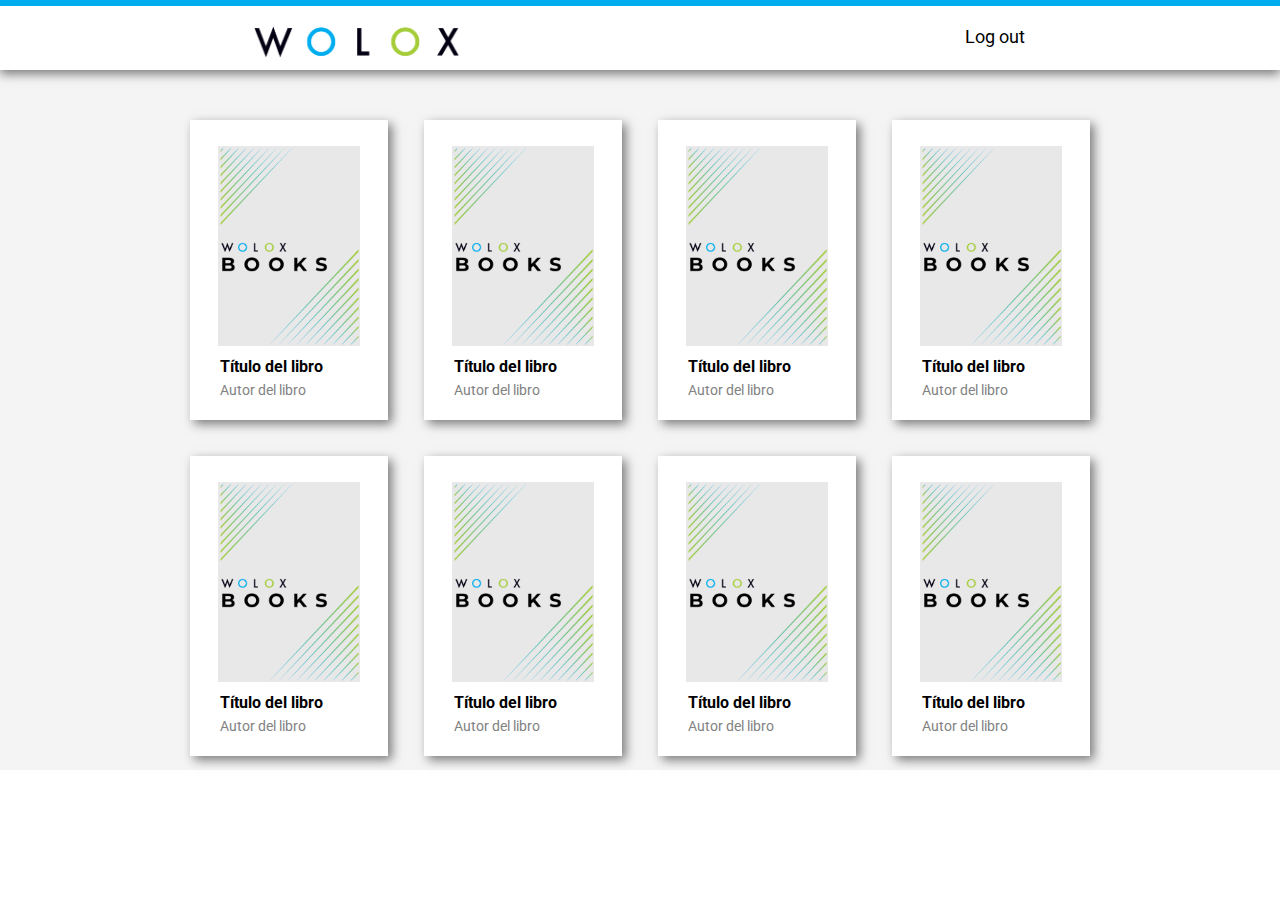
<file: listado-de-libros/index.html>
<!DOCTYPE html>
<html>
  <head>
    <meta charset="utf-8">
    <title>Listado de Libros</title>
    <link rel="stylesheet"  type="text/css" href="application.css">
  </head>

  <body>
    <nav class="nav-bar">
      <img class="logo-wolox" src="LogoWolox.png" alt="Logo Wolox">
      <a class="logout">Log out</a>
    </nav>
    <div class="container">
      <div class="all-book-cover">
        <div class= "cover">
          <img  class="book-cover" src="book-cover.png" alt="Book cover">
          <h3 class="book-title">Título del libro</h3>
          <h4 class="book-author">Autor del libro</h4>
        </div>
        <div class= "cover">
          <img  class= "book-cover" src="book-cover.png" alt="Book cover">
          <h3 class="book-title">Título del libro</h3>
          <h4 class="book-author">Autor del libro</h4>
        </div>
        <div class= "cover">
          <img  class ="book-cover" src="book-cover.png" alt="Book cover">
          <h3 class="book-title">Título del libro</h3>
          <h4 class="book-author">Autor del libro</h4>
        </div>
        <div class= "cover">
          <img  class ="book-cover" src="book-cover.png" alt="Book cover">
          <h3 class="book-title">Título del libro</h3>
          <h4 class="book-author">Autor del libro</h4>
        </div>
        <div class= "cover">
          <img  class ="book-cover" src="book-cover.png" alt="Book cover">
          <h3 class="book-title">Título del libro</h3>
          <h4 class="book-author">Autor del libro</h4>
        </div>
        <div class= "cover">
          <img  class ="book-cover" src="book-cover.png" alt="Book cover">
          <h3 class="book-title">Título del libro</h3>
          <h4 class="book-author">Autor del libro</h4>
        </div>
        <div class= "cover">
          <img  class ="book-cover" src="book-cover.png" alt="Book cover">
          <h3 class="book-title">Título del libro</h3>
          <h4 class="book-author">Autor del libro</h4>
        </div>
        <div class= "cover">
          <img  class ="book-cover" src="book-cover.png" alt="Book cover">
          <h3 class="book-title">Título del libro</h3>
          <h4 class="book-author">Autor del libro</h4>
        </div>
      </div> 
    </div> 
  </body>
</html>
</file>
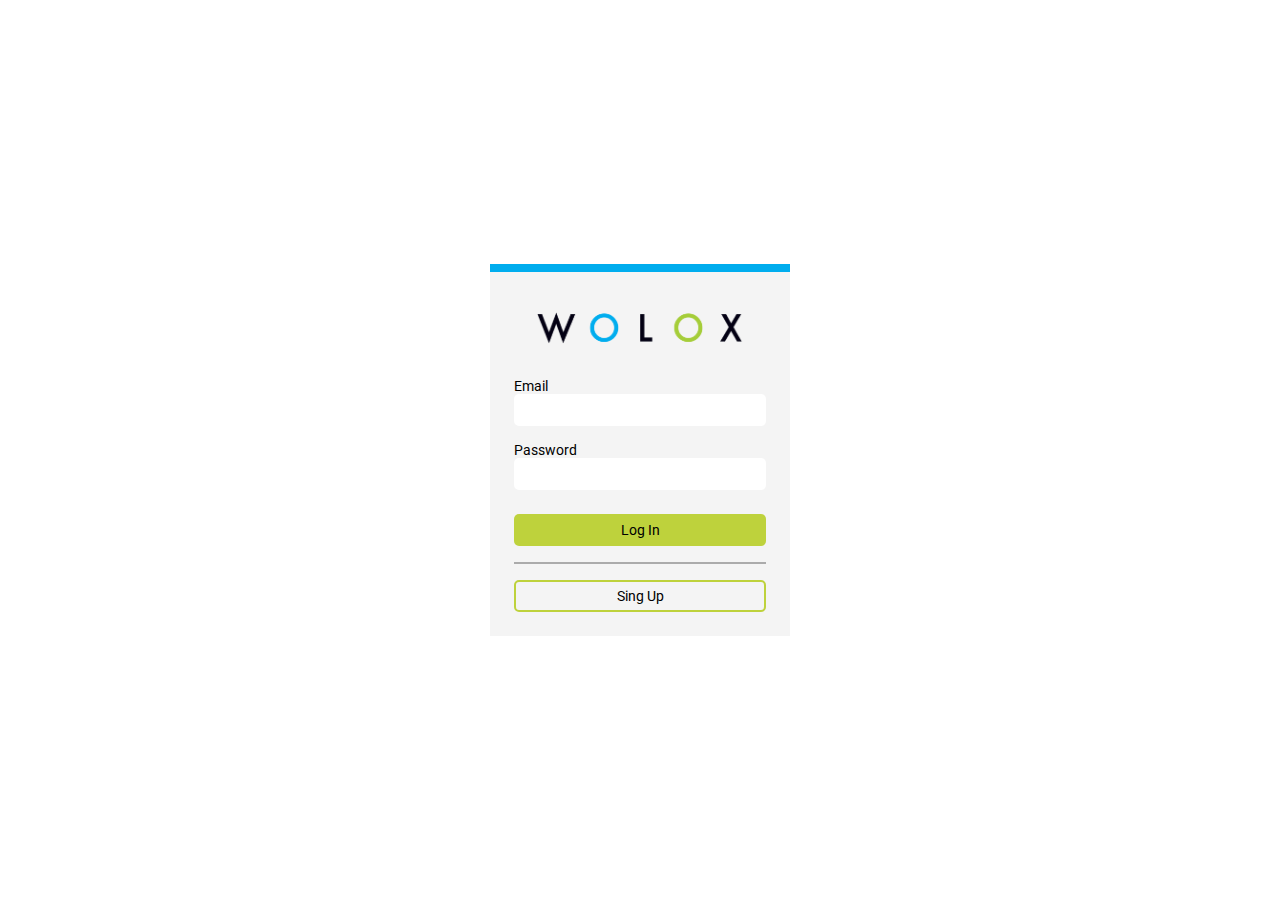
<file: login/index.html>
<!DOCTYPE html>
<html>
  <head>
    <meta charset="utf-8">
    <title>Login</title>
    <link rel="stylesheet"  type="text/css" href="application.css">
  </head>

  <body>
    <div class="login-container">
      <div class="container">
        <img  class ="logo-wolox" src="LogoWolox.png" alt="Logo Wolox">
        <form class="form">
          <label class="title" for="email">Email</label>
          <input class="input" type="email" id="email" name="email">
          <label class="title" for="pwd">Password</label>
          <input class="input" type="password" id="pwd" name="pwd">
          <button class="login" type="submit" value="Log In">Log In</button>     
        </form>  
        <a class="singup">Sing Up</a>       
      </div>
    </div>
  </body>
</html>
</file>
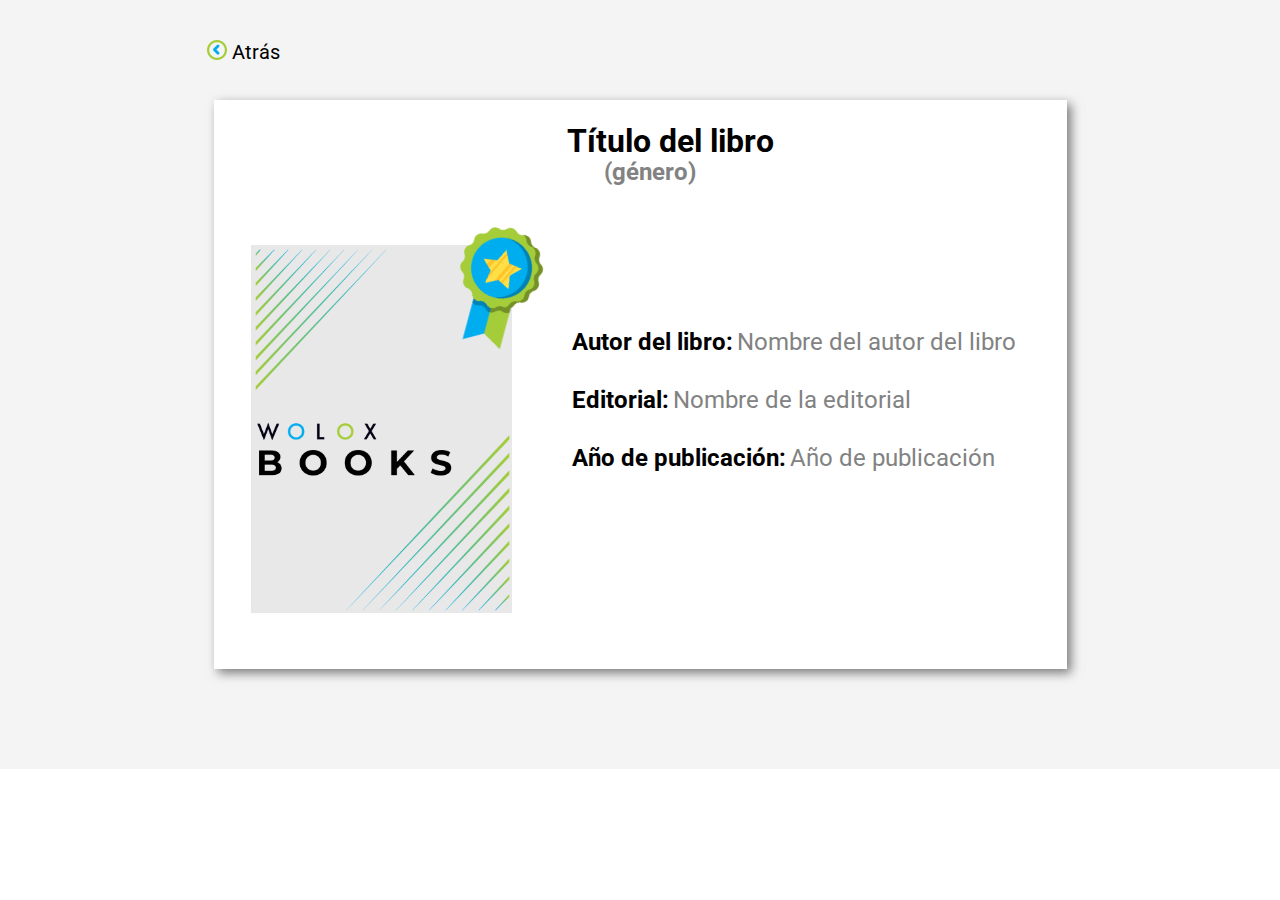
<file: maquetado/index.html>
<!DOCTYPE html>
<html>
  <head>
    <meta charset="utf-8">
    <title>Portada del Libro</title>
    <link rel="stylesheet"  type="text/css" href="application.css">
    <meta name="viewport" content="width=device-width, initial-scale=1">
  </head>

  <body>
    <div class="cover">
      <div class="container">
        <a class="back" href="../listado-de-libros/index.html">Atrás</a>
        <div class="book">
          <div class="cover-container">
          <img  class ="book-cover" src="book-cover.png" alt="Book cover">
        </div>   
          <h1 class= "book-title">Título del libro</h1>
          <p class="gender">(género)</p>            
          <div class="text-book">          
            <div class="detail">
              <h3 class="detail-label">Autor del libro: </h3>
              <p class="data"> Nombre del autor del libro</p>
            </div>
            <div class="detail">
              <h3 class="detail-label">Editorial: </h3>
              <p class="data"> Nombre de la editorial</p>
            </div>          
            <div class="detail">
              <h3 class="detail-label">Año de publicación: </h3>
              <p class="data"> Año de publicación</p>
            </div>
          </div>    
        </div>
      </div>
    </div>
  </body>
</html>
</file>
<file: listado-de-libros/application.css>
@import url("https://fonts.googleapis.com/css2?family=Roboto:wght@400;700&display=swap");
* {
  box-sizing: border-box;
  font-family: sans-serif;
  margin: 0;
  padding: 0;
}

h1,
h2,
h3,
h4,
h5,
h6,
p,
span,
label,
input,
a,
button,
select,
textarea {
  color: #000;
  display: inline-block;
  font-size: 14px;
  font-weight: 400;
  line-height: normal;
  margin: 0;
}
h1:focus,
h2:focus,
h3:focus,
h4:focus,
h5:focus,
h6:focus,
p:focus,
span:focus,
label:focus,
input:focus,
a:focus,
button:focus,
select:focus,
textarea:focus {
  outline: none;
}

select {
  -moz-appearance: none;
  -webkit-appearance: none;
}

table {
  border-collapse: collapse;
  table-layout: fixed;
}

input,
select,
textarea,
button {
  border: 0;
  border-radius: 0;
}

input::-webkit-outer-spin-button,
input::-webkit-inner-spin-button {
  -webkit-appearance: none;
  margin: 0;
}

button {
  background: transparent;
  cursor: pointer;
}

button::-moz-focus-inner {
  border: 0;
}

a {
  cursor: pointer;
  text-decoration: none;
}
a:focus, a:active, a:hover {
  color: #000;
  text-decoration: none;
}

ul,
li {
  list-style-type: none;
  margin: 0;
  padding: 0;
}

::placeholder {
  color: #999;
  opacity: 1;
}

.nav-bar {
  height: 70px;
  width: 100vw;
  background-color: #FFF;
  box-shadow: 0 4px 10px 0 rgba(0, 0, 0, 0.5);
  position: sticky;
  border-top: 6px solid #00ADEE;
  display: flex;
  justify-content: space-around;
}

.logo-wolox {
  height: 70px;
  width: 210px;
  position: relative;
}

.logout {
  height: 18px;
  width: 63px;
  color: #000;
  font-size: 18px;
  line-height: 21px;
  position: relative;
  padding-top: 20px;
}

.container {
  width: 100vw;
  background-color: #F4F4F4;
}

.all-book-cover {
  margin: 0 auto;
  display: flex;
  flex-flow: column wrap;
  width: 100%;
  max-width: 900px;
  height: 700px;
  justify-content: center;
  transition: width 3s;
}

.cover {
  height: 300px;
  width: 198px;
  background-color: #FFF;
  box-shadow: 4px 4px 10px 0 rgba(0, 0, 0, 0.5);
  display: flex;
  flex-direction: column;
  justify-content: center;
  align-items: center;
  margin: 36px 36px 0 0;
  transition: transform 0.5s;
}
.cover:hover {
  transform: scale(1.2);
}

.book-cover {
  height: 200px;
  width: 142px;
}

.book-title {
  height: 15px;
  width: 109px;
  color: #000;
  font-size: 16px;
  font-weight: 700;
  line-height: 18px;
  margin: 12px 30px 0 0;
}

.book-author {
  height: 14px;
  width: 109px;
  color: #828282;
  font-size: 14px;
  line-height: 18px;
  margin: 8px 30px 0 0;
}

* {
  font-family: Roboto, sans-serif;
}

/*# sourceMappingURL=application.css.map */
</file>
<file: login/application.css>
@import url("https://fonts.googleapis.com/css2?family=Roboto:wght@400;700&display=swap");
* {
  box-sizing: border-box;
  font-family: sans-serif;
  margin: 0;
  padding: 0;
}

h1,
h2,
h3,
h4,
h5,
h6,
p,
span,
label,
input,
a,
button,
select,
textarea {
  color: #000;
  display: inline-block;
  font-size: 14px;
  font-weight: 400;
  line-height: normal;
  margin: 0;
}
h1:focus,
h2:focus,
h3:focus,
h4:focus,
h5:focus,
h6:focus,
p:focus,
span:focus,
label:focus,
input:focus,
a:focus,
button:focus,
select:focus,
textarea:focus {
  outline: none;
}

select {
  -moz-appearance: none;
  -webkit-appearance: none;
}

table {
  border-collapse: collapse;
  table-layout: fixed;
}

input,
select,
textarea,
button {
  border: 0;
  border-radius: 0;
}

input::-webkit-outer-spin-button,
input::-webkit-inner-spin-button {
  -webkit-appearance: none;
  margin: 0;
}

button {
  background: transparent;
  cursor: pointer;
}

button::-moz-focus-inner {
  border: 0;
}

a {
  cursor: pointer;
  text-decoration: none;
}
a:focus, a:active, a:hover {
  color: #000;
  text-decoration: none;
}

ul,
li {
  list-style-type: none;
  margin: 0;
  padding: 0;
}

::placeholder {
  color: #999;
  opacity: 1;
}

.login-container {
  width: 100vw;
  min-height: 100vh;
  display: flex;
  align-items: center;
}

.container {
  margin: 0 auto;
  width: 100%;
  max-width: 300px;
  max-height: 400px;
  background-color: #F4F4F4;
  border-top: 8px solid #00ADEE;
  display: flex;
  flex-direction: column;
  justify-content: center;
  align-items: center;
}

.logo-wolox {
  height: 70px;
  width: 210px;
  margin: 20px 0 16px 0;
}

.form {
  display: flex;
  flex-direction: column;
  justify-content: center;
  border-bottom: 2px solid #ABABAB;
}

title {
  height: 22px;
  color: #000;
  font-size: 16px;
  line-height: 24px;
  margin-bottom: 8px;
}

.input {
  height: 32px;
  width: 252px;
  border-radius: 5px;
  background-color: #FFF;
  margin-bottom: 16px;
}

.login {
  height: 32px;
  width: 252px;
  border-radius: 5px;
  background-color: #BED23C;
  position: relative;
  margin: 8px 0 16px 0;
}

.singup {
  box-sizing: border-box;
  height: 32px;
  width: 252px;
  border-radius: 5px;
  background-color: #F4F4F4;
  border: 2px solid #BED23C;
  margin: 16px 0 24px 0;
  display: flex;
  align-items: center;
  justify-content: center;
}

* {
  font-family: Roboto, sans-serif;
}

/*# sourceMappingURL=application.css.map */
</file>
<file: maquetado/application.css>
@import url("https://fonts.googleapis.com/css2?family=Roboto:wght@400;700&display=swap");
* {
  box-sizing: border-box;
  font-family: sans-serif;
  margin: 0;
  padding: 0;
}

h1,
h2,
h3,
h4,
h5,
h6,
p,
span,
label,
input,
a,
button,
select,
textarea {
  color: #000;
  display: inline-block;
  font-size: 14px;
  font-weight: 400;
  line-height: normal;
  margin: 0;
}
h1:focus,
h2:focus,
h3:focus,
h4:focus,
h5:focus,
h6:focus,
p:focus,
span:focus,
label:focus,
input:focus,
a:focus,
button:focus,
select:focus,
textarea:focus {
  outline: none;
}

select {
  -moz-appearance: none;
  -webkit-appearance: none;
}

table {
  border-collapse: collapse;
  table-layout: fixed;
}

input,
select,
textarea,
button {
  border: 0;
  border-radius: 0;
}

input::-webkit-outer-spin-button,
input::-webkit-inner-spin-button {
  -webkit-appearance: none;
  margin: 0;
}

button {
  background: transparent;
  cursor: pointer;
}

button::-moz-focus-inner {
  border: 0;
}

a {
  cursor: pointer;
  text-decoration: none;
}
a:focus, a:active, a:hover {
  color: #000;
  text-decoration: none;
}

ul,
li {
  list-style-type: none;
  margin: 0;
  padding: 0;
}

::placeholder {
  color: #999;
  opacity: 1;
}

.cover {
  width: 100vw;
  background-color: #F4F4F4;
}

.container {
  margin: 0 auto;
  flex-direction: column;
  max-width: 900px;
  width: 100%;
  justify-content: center;
  display: grid;
  grid-template-columns: auto;
  grid-template-rows: 176px auto;
  grid-template-areas: "header" "main";
}

.back {
  height: 20px;
  width: 59px;
  font-size: 20px;
  line-height: 24px;
  position: relative;
  display: flex;
  justify-content: center;
  margin-top: 46px;
  grid-area: header;
}
.back::before {
  content: url(back-arrow-20.png);
  background-repeat: no-repeat;
  background-size: contain;
  position: relative;
  margin-right: 5px;
}

.book {
  display: flex;
  flex-wrap: wrap;
  align-content: space-around;
  height: 416px;
  width: 900px;
  background-color: #FFF;
  box-shadow: 4px 4px 10px 0 rgba(0, 0, 0, 0.5);
  position: relative;
  grid-area: main;
  display: grid;
  grid-template-columns: 318px 580px;
  grid-template-rows: 75px 341px;
}

.cover-container {
  position: relative;
  grid-column: 1;
  grid-row: 1/3;
  justify-self: center;
  align-self: center;
}

.cover-container::after {
  content: "";
  background-image: url(badge.png);
  background-repeat: no-repeat;
  background-size: contain;
  position: absolute;
  height: 120px;
  width: 95px;
  transform: rotate(15deg);
  bottom: 73%;
  left: 79%;
}

.book-cover {
  height: 368px;
  width: 261px;
  position: relative;
}

.book-title {
  height: 39px;
  width: 210px;
  font-size: 32px;
  line-height: 38px;
  font-weight: 700;
  grid-column-start: 2;
  grid-row: 1/2;
  align-self: center;
  margin-left: 18px;
}

.gender {
  height: 30px;
  width: 98px;
  color: #828282;
  font-size: 24px;
  line-height: 28px;
  font-weight: 700;
  grid-column-start: 2;
  grid-row: 1/2;
  align-self: center;
  justify-self: center;
  margin-right: 20px;
}

.text-book {
  width: 540px;
  border-top: 4px solid #BED23C;
  display: flex;
  flex-direction: column;
  grid-column-start: 2;
  grid-row: 2;
  margin-left: 18px;
}
.text-book > :nth-child(n) {
  margin-top: 36px;
  height: 22px;
  color: #000;
  line-height: 24px;
}

.detail-label {
  font-size: 20px;
  font-weight: 700;
}

.data {
  font-size: 20px;
  color: #828282;
}

@media only screen and (max-width: 1366px) {
  .container {
    grid-template-columns: 85px auto 85px;
    grid-template-rows: 100px auto 100px;
  }

  .back {
    grid-column-start: 2;
    grid-row-start: 1;
    align-self: center;
    margin-top: 0px;
  }

  .book {
    height: 569px;
    width: 853px;
    grid-column-start: 2;
    grid-row-start: 2;
    flex-wrap: nowrap;
    display: grid;
    grid-template-columns: 340px auto;
    grid-template-rows: 145px auto;
    grid-template-areas: "header header" "main text-book";
  }

  .cover-container {
    grid-area: main;
  }
  .cover-container::after {
    width: 95px;
    bottom: 76%;
    left: 72%;
  }

  .book-cover {
    margin: 0 36px 56px 32px;
  }

  .book-title {
    grid-area: header;
    justify-self: center;
    margin-top: 22px;
    align-self: start;
  }

  .gender {
    grid-area: header;
    align-self: center;
    justify-self: center;
  }

  .text-book {
    grid-area: text-book;
    width: 540px;
    align-self: center;
    border-top: 0;
    margin-bottom: 160px;
  }
  .text-book .detail {
    margin-top: 36px;
  }

  .detail-label, .data {
    font-size: 24px;
  }
}
@media only screen and (max-width: 1024px) {
  .container {
    max-width: 376px;
    height: 667px;
    align-items: center;
    flex-flow: column-reverse;
    display: grid;
    grid-template-columns: auto;
    grid-template-rows: auto 65px;
    grid-template-areas: "main" "footer";
  }

  .back {
    font-size: 18px;
    grid-area: footer;
    justify-self: center;
  }

  .book {
    width: 336px;
    align-content: center;
    justify-content: center;
    flex-wrap: wrap;
    grid-area: main;
    display: grid;
    grid-template-columns: auto;
    grid-template-rows: 71px 299px 52px 144px;
    grid-template-areas: "header" "cover" "gender" "text-book";
  }

  .cover-container {
    grid-area: cover;
    justify-self: center;
  }
  .cover-container::after {
    width: calc(95px * 0.7);
    left: 160px;
    bottom: 69%;
  }

  .book-cover {
    height: 299px;
    width: 212px;
    margin: 0;
  }

  .book-title {
    width: 161px;
    font-size: 24px;
    grid-area: header;
    margin-top: 12px;
  }

  .gender {
    height: 16px;
    width: 63px;
    font-size: 16px;
    line-height: 19px;
    grid-area: gender;
    margin-right: 0px;
  }

  .text-book {
    width: 300px;
    grid-area: text-book;
    border-top: 4px solid #BED23C;
    margin-bottom: 24px;
  }
  .text-book .detail {
    margin-top: 18px;
  }

  .detail-label, .data {
    font-size: 14px;
  }
}
* {
  font-family: Roboto, sans-serif;
}

/*# sourceMappingURL=application.css.map */
</file>
